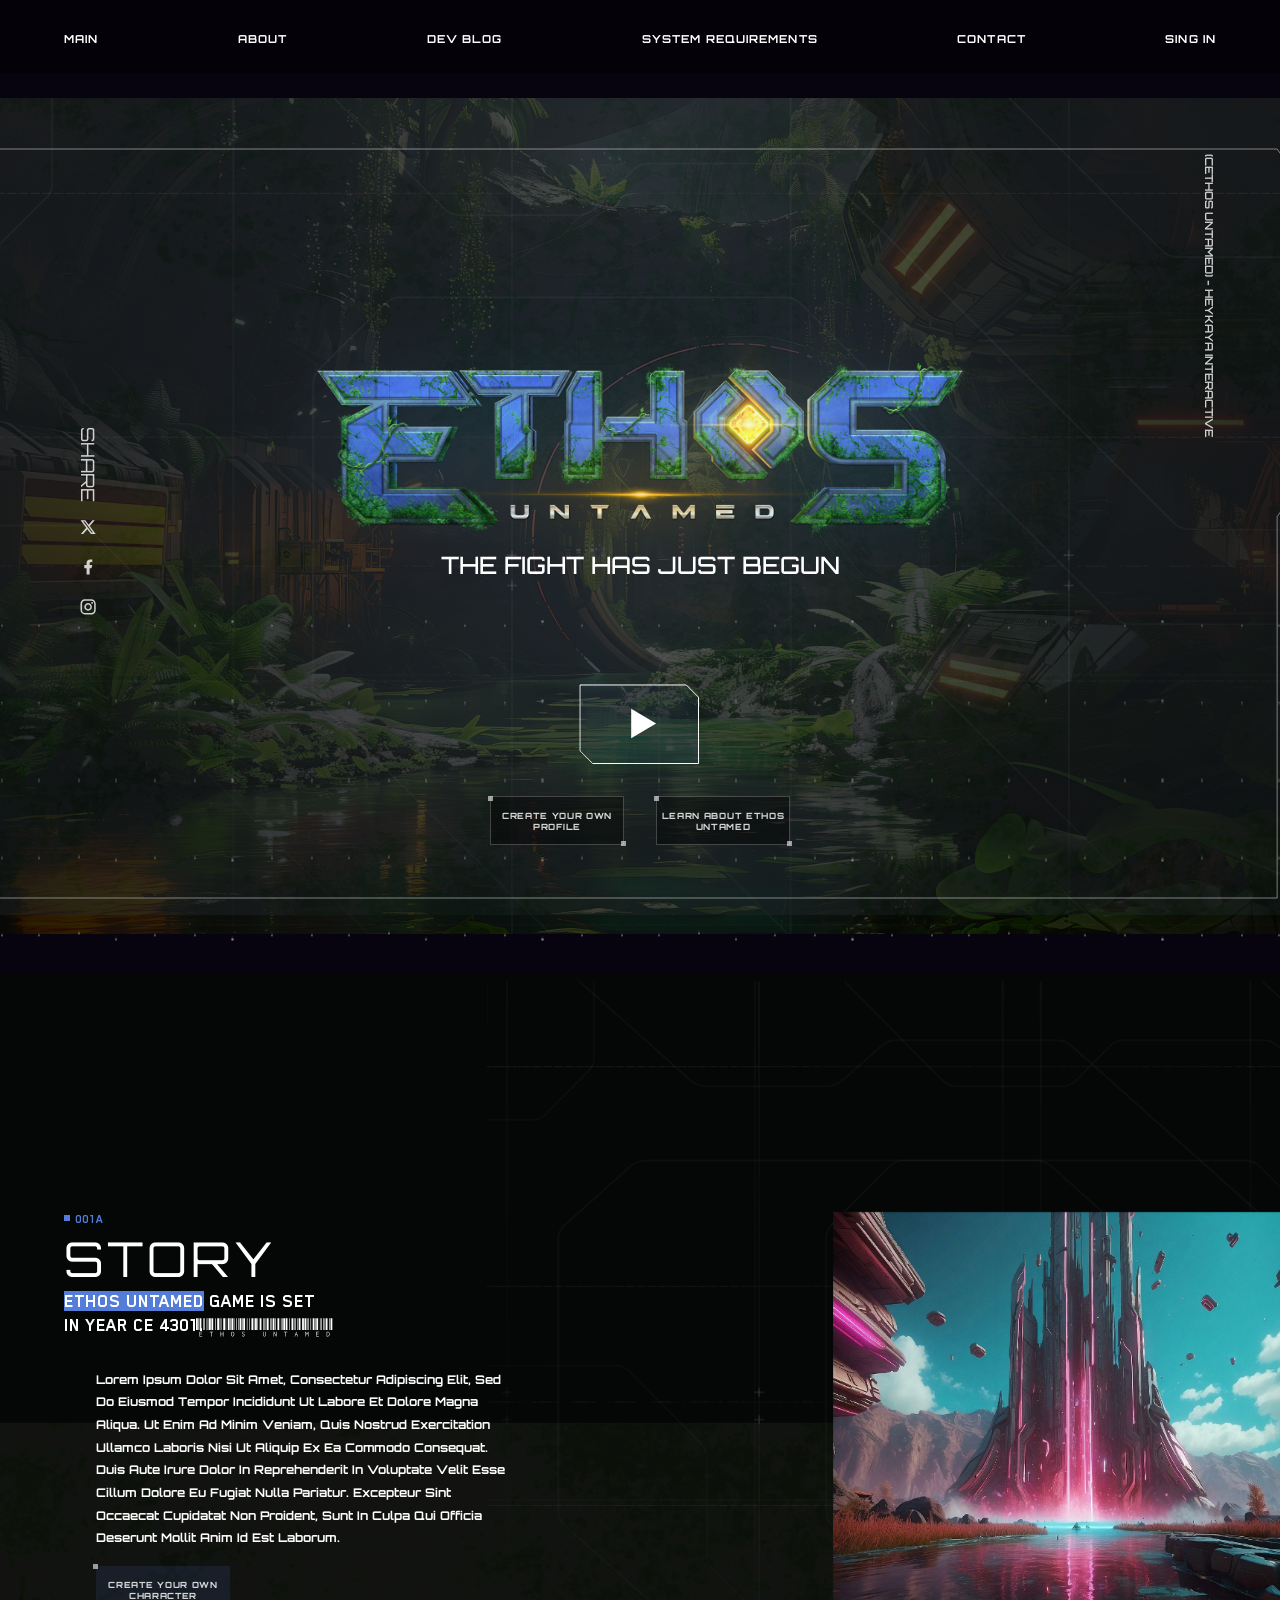
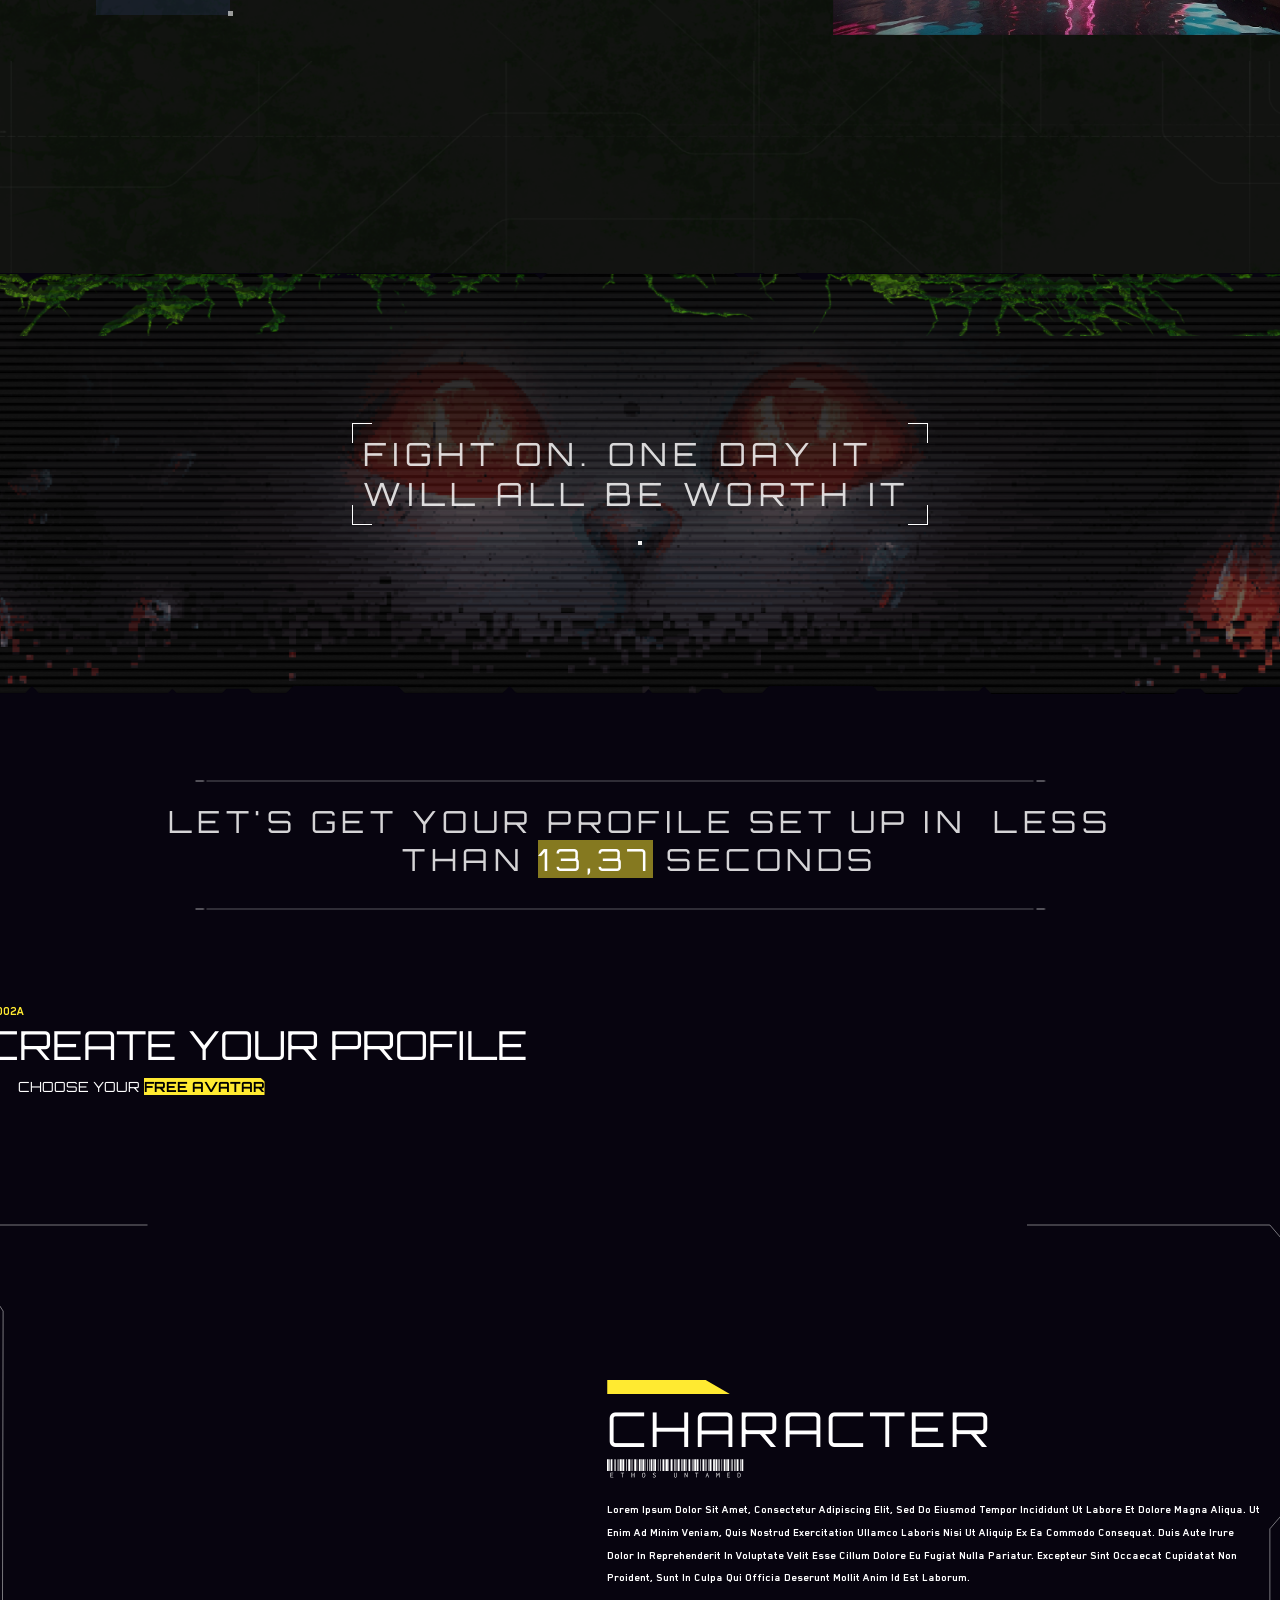
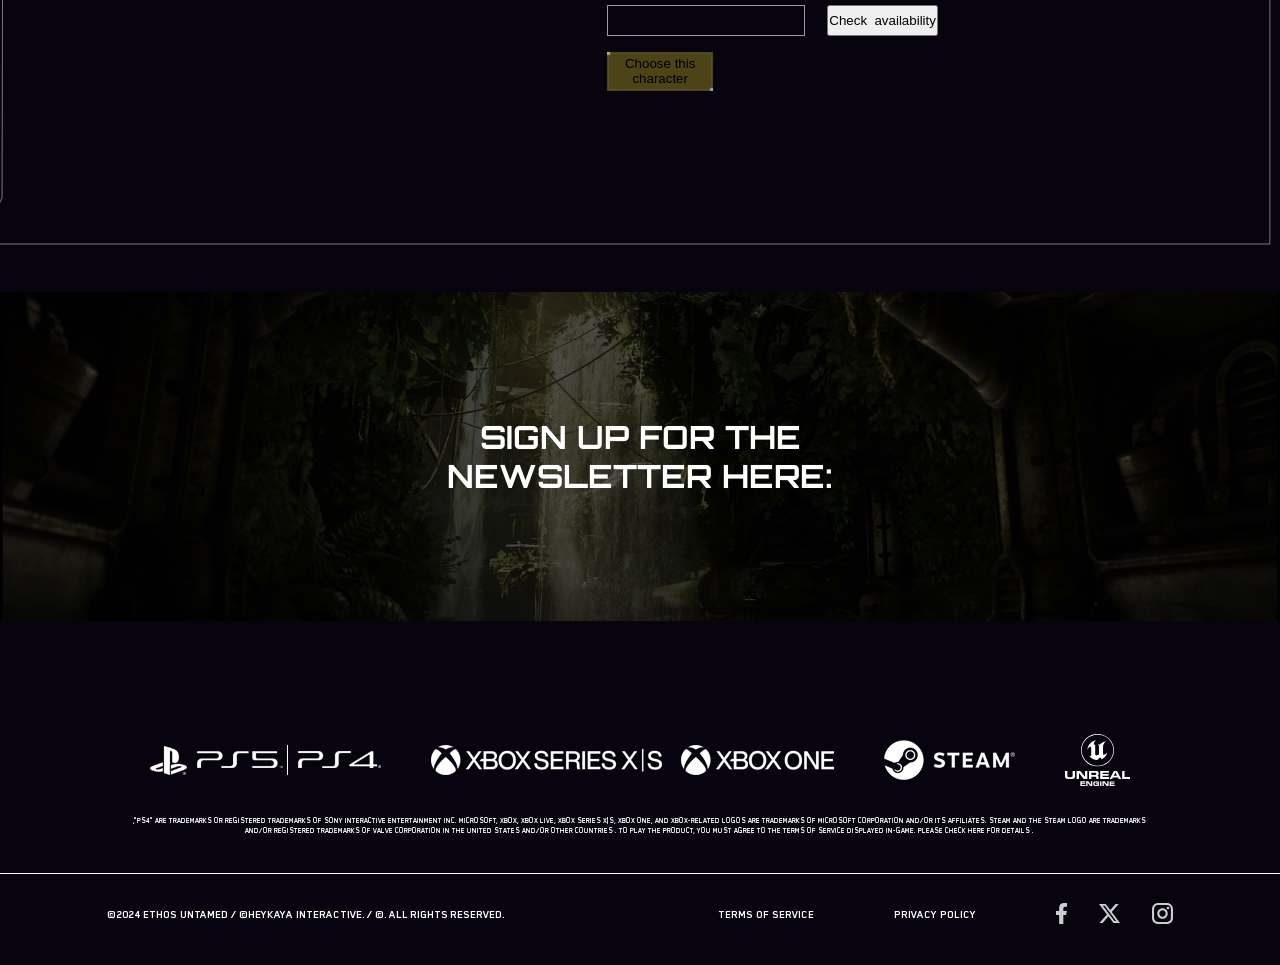
<file: index.html>
<!DOCTYPE html>
<html lang="en">

<head>
    <meta charset="UTF-8">
    <meta http-equiv="X-UA-Compatible" content="IE=edge">
    <meta name="viewport" content="width=device-width, initial-scale=1.0">
    <link href="https://unpkg.com/aos@2.3.1/dist/aos.css" rel="stylesheet">
    <link rel="stylesheet" href="https://cdn.jsdelivr.net/npm/swiper@11/swiper-bundle.min.css" />

    <link rel="stylesheet" href="style.css">
    <title>Ethos</title>
</head>

<body>
    <header>
        <nav>
            <ul class="nav-ul">
                <li class="nav-links"><a href="index.html">main</a></li>
                <li class="nav-links"><a href="">about</a></li>
                <li class="nav-links"><a href="devblog.html">dev blog</a></li>
                <li class="nav-links"><a href="">System requirements</a></li>
                <li class="nav-links"><a href="">Contact</a></li>
                <li class="nav-links"><a href="">sing in</a></li>
            </ul>
        </nav>
        <div class="hero">
            <div class="hero-socials">
                <p>share</p>
                <span><svg xmlns="http://www.w3.org/2000/svg" width="19" height="19" viewBox="0 0 19 19" fill="none">
                        <path
                            d="M13.4663 2.27586H15.793L10.7102 8.06035L16.6897 15.931H12.0074L8.34104 11.157L4.1451 15.931H1.81614L7.25317 9.74448L1.51724 2.27586H6.31779L9.63297 6.63945L13.4663 2.27586ZM12.65 14.5443H13.9397L5.61683 3.58979H4.2331L12.65 14.5443Z"
                            fill="white" fill-opacity="0.8" />
                    </svg></span>
                <span><svg xmlns="http://www.w3.org/2000/svg" width="19" height="20" viewBox="0 0 19 20" fill="none">
                        <path
                            d="M10.6207 11.1379H12.5172L13.2759 8.10345H10.6207V6.58621C10.6207 5.80483 10.6207 5.06897 12.1379 5.06897H13.2759V2.52C13.0285 2.48738 12.0947 2.4138 11.1085 2.4138C9.04882 2.4138 7.5862 3.67083 7.5862 5.97931V8.10345H5.31033V11.1379H7.5862V17.5862H10.6207V11.1379Z"
                            fill="white" fill-opacity="0.8" />
                    </svg></span>
                <span><svg xmlns="http://www.w3.org/2000/svg" width="19" height="19" viewBox="0 0 19 19" fill="none">
                        <path
                            d="M5.91724 2.31035H12.2897C14.7172 2.31035 16.6897 4.28276 16.6897 6.71035V13.0828C16.6897 14.2497 16.2261 15.3689 15.4009 16.194C14.5758 17.0192 13.4566 17.4828 12.2897 17.4828H5.91724C3.48966 17.4828 1.51724 15.5103 1.51724 13.0828V6.71035C1.51724 5.5434 1.98081 4.42424 2.80597 3.59908C3.63113 2.77392 4.75029 2.31035 5.91724 2.31035ZM5.76552 3.82759C5.0412 3.82759 4.34655 4.11532 3.83439 4.62749C3.32222 5.13966 3.03448 5.83431 3.03448 6.55862V13.2345C3.03448 14.7441 4.25586 15.9655 5.76552 15.9655H12.4414C13.1657 15.9655 13.8603 15.6778 14.3725 15.1656C14.8847 14.6535 15.1724 13.9588 15.1724 13.2345V6.55862C15.1724 5.04897 13.951 3.82759 12.4414 3.82759H5.76552ZM13.0862 4.96552C13.3377 4.96552 13.5789 5.06543 13.7567 5.24326C13.9346 5.4211 14.0345 5.6623 14.0345 5.9138C14.0345 6.1653 13.9346 6.40649 13.7567 6.58433C13.5789 6.76217 13.3377 6.86207 13.0862 6.86207C12.8347 6.86207 12.5935 6.76217 12.4157 6.58433C12.2378 6.40649 12.1379 6.1653 12.1379 5.9138C12.1379 5.6623 12.2378 5.4211 12.4157 5.24326C12.5935 5.06543 12.8347 4.96552 13.0862 4.96552ZM9.10345 6.10345C10.1094 6.10345 11.0742 6.50308 11.7856 7.21443C12.4969 7.92577 12.8966 8.89056 12.8966 9.89656C12.8966 10.9025 12.4969 11.8673 11.7856 12.5787C11.0742 13.29 10.1094 13.6897 9.10345 13.6897C8.09746 13.6897 7.13267 13.29 6.42132 12.5787C5.70998 11.8673 5.31035 10.9025 5.31035 9.89656C5.31035 8.89056 5.70998 7.92577 6.42132 7.21443C7.13267 6.50308 8.09746 6.10345 9.10345 6.10345ZM9.10345 7.62069C8.49985 7.62069 7.92098 7.86047 7.49417 8.28728C7.06736 8.71408 6.82759 9.29296 6.82759 9.89656C6.82759 10.5002 7.06736 11.079 7.49417 11.5058C7.92098 11.9326 8.49985 12.1724 9.10345 12.1724C9.70705 12.1724 10.2859 11.9326 10.7127 11.5058C11.1395 11.079 11.3793 10.5002 11.3793 9.89656C11.3793 9.29296 11.1395 8.71408 10.7127 8.28728C10.2859 7.86047 9.70705 7.62069 9.10345 7.62069Z"
                            fill="white" fill-opacity="0.8" />
                    </svg></span>
            </div>
            <div class="hero-text">
                <p>(CETHOS UNTAMED) - Heykaya Interactive</p>
            </div>
            <div class="logo-container">
                <img src="./assets/img/logo.png" alt="" class="hero-logo">
                <p class="hero-slogan">the fight has just begun</p>
            </div>
            <div class="hero-play-button">

            </div>
            <div class="call-to-action">
                <button class="cta-button">
                    create your
                    own profile
                </button>
                <button class="cta-button">Learn about Ethos UNTAMED</button>
            </div>

        </div>
        
    </header>
    <div class="story-wrapper">
        <div class="story-cointainer">
            <div class="story-column">
                <p class="story-pagination">001A</p>
                <div class="story-title">
                    <h1>STORY</h1>
                </div>
                <div class="story-slogan">
                    <h2> <mark>Ethos Untamed</mark> Game is set in year CE 4301.</h2>
                    <svg width="137" height="19" viewBox="0 0 137 19" fill="none" xmlns="http://www.w3.org/2000/svg">
                        <path
                            d="M0 12V0.199999H1.8V12H0ZM2.4 12V0.199999H3V12H2.4ZM3.6 12V0.199999H5.4V12H3.6ZM7.2 12V0.199999H7.8V12H7.2ZM8.4 12V0.199999H9V12H8.4ZM3.38 13.74H6.22V14.2H3.86V15.72H5.82V16.2H3.86V17.92H6.2V18.38H3.38V13.74ZM10.6094 12V0.199999H11.2094V12H10.6094ZM11.8094 12V0.199999H12.4094V12H11.8094ZM13.0094 12V0.199999H14.8094V12H13.0094ZM15.4094 12V0.199999H17.2094V12H15.4094ZM19.0094 12V0.199999H19.6094V12H19.0094ZM15.0894 14.2H13.7894V13.74H16.9894V14.2H15.6294V18.38H15.0894V14.2ZM21.2188 12V0.199999H23.0188V12H21.2188ZM23.6188 12V0.199999H24.2188V12H23.6188ZM24.8188 12V0.199999H25.4188V12H24.8188ZM27.2188 12V0.199999H29.0188V12H27.2188ZM29.6188 12V0.199999H30.2188V12H29.6188ZM24.5388 13.74H25.1388V13.8C25.1121 13.8267 25.0921 13.86 25.0788 13.9C25.0788 13.9267 25.0788 13.9867 25.0788 14.08V15.72H26.8788V13.74H27.4988V13.8C27.4721 13.8267 27.4521 13.86 27.4388 13.9C27.4388 13.9267 27.4388 13.9867 27.4388 14.08V18.38H26.8788V16.18H25.0788V18.38H24.5388V13.74ZM31.8281 12V0.199999H33.6281V12H31.8281ZM34.2281 12V0.199999H34.8281V12H34.2281ZM35.4281 12V0.199999H37.2281V12H35.4281ZM37.8281 12V0.199999H38.4281V12H37.8281ZM40.2281 12V0.199999H40.8281V12H40.2281ZM36.6281 18.46C36.0948 18.46 35.6881 18.2533 35.4081 17.84C35.1148 17.4267 34.9681 16.84 34.9681 16.08C34.9681 15.3467 35.1148 14.7667 35.4081 14.34C35.7015 13.9267 36.1081 13.72 36.6281 13.72C37.1481 13.72 37.5548 13.9267 37.8481 14.34C38.1415 14.7667 38.2881 15.3467 38.2881 16.08C38.2881 16.84 38.1415 17.4267 37.8481 17.84C37.5681 18.2533 37.1615 18.46 36.6281 18.46ZM36.6281 18C36.9881 18 37.2615 17.84 37.4481 17.52C37.6481 17.1867 37.7481 16.7067 37.7481 16.08C37.7481 15.4933 37.6481 15.0267 37.4481 14.68C37.2481 14.3467 36.9748 14.18 36.6281 14.18C36.2815 14.18 36.0081 14.3467 35.8081 14.68C35.6081 15.0267 35.5081 15.4933 35.5081 16.08C35.5081 16.7067 35.6015 17.1867 35.7881 17.52C35.9881 17.84 36.2681 18 36.6281 18ZM42.4375 12V0.199999H43.0375V12H42.4375ZM43.6375 12V0.199999H45.4375V12H43.6375ZM46.0375 12V0.199999H46.6375V12H46.0375ZM47.2375 12V0.199999H49.0375V12H47.2375ZM50.8375 12V0.199999H51.4375V12H50.8375ZM47.2175 18.46C46.6175 18.46 46.1308 18.26 45.7575 17.86L46.0375 17.4L46.0575 17.34L46.1175 17.36C46.1175 17.3733 46.1242 17.4 46.1375 17.44C46.1375 17.4667 46.1508 17.5 46.1775 17.54C46.1908 17.5667 46.2175 17.5933 46.2575 17.62C46.5375 17.86 46.8842 17.98 47.2975 17.98C47.5642 17.98 47.7908 17.9067 47.9775 17.76C48.1642 17.6 48.2575 17.4133 48.2575 17.2C48.2575 17.0533 48.2242 16.9267 48.1575 16.82C48.1042 16.7267 48.0042 16.6333 47.8575 16.54C47.7108 16.4467 47.4842 16.3333 47.1775 16.2C46.7242 16.0267 46.3975 15.8267 46.1975 15.6C46.0108 15.3733 45.9175 15.12 45.9175 14.84C45.9175 14.4933 46.0442 14.2133 46.2975 14C46.5508 13.7867 46.8908 13.68 47.3175 13.68C47.5708 13.68 47.8108 13.7333 48.0375 13.84C48.2508 13.9467 48.4442 14.0867 48.6175 14.26L48.2775 14.72L48.2375 14.68C48.2375 14.6667 48.2308 14.6467 48.2175 14.62C48.2175 14.58 48.2042 14.5467 48.1775 14.52C48.1642 14.48 48.1375 14.4467 48.0975 14.42C47.9908 14.3133 47.8642 14.2333 47.7175 14.18C47.5842 14.14 47.4242 14.12 47.2375 14.12C46.9975 14.12 46.8108 14.1867 46.6775 14.32C46.5308 14.4533 46.4575 14.6133 46.4575 14.8C46.4575 14.9467 46.4842 15.0733 46.5375 15.18C46.6042 15.2867 46.7175 15.3867 46.8775 15.48C47.0375 15.5867 47.2775 15.7 47.5975 15.82C48.0375 16.0067 48.3442 16.1933 48.5175 16.38C48.6775 16.58 48.7575 16.8267 48.7575 17.12C48.7575 17.3467 48.7042 17.56 48.5975 17.76C48.4775 17.96 48.3042 18.1267 48.0775 18.26C47.8375 18.3933 47.5508 18.46 47.2175 18.46ZM53.0469 12V0.199999H53.6469V12H53.0469ZM55.4469 12V0.199999H57.2469V12H55.4469ZM57.8469 12V0.199999H58.4469V12H57.8469ZM59.0469 12V0.199999H60.8469V12H59.0469ZM61.4469 12V0.199999H62.0469V12H61.4469ZM63.6562 12V0.199999H65.4563V12H63.6562ZM67.2563 12V0.199999H67.8563V12H67.2563ZM68.4563 12V0.199999H69.0563V12H68.4563ZM69.6563 12V0.199999H70.2563V12H69.6563ZM70.8563 12V0.199999H72.6563V12H70.8563ZM68.4563 18.46C67.9763 18.46 67.6096 18.3133 67.3563 18.02C67.1029 17.7267 66.9763 17.3133 66.9763 16.78V13.74H67.5563V13.8C67.5163 13.8267 67.4963 13.86 67.4963 13.9C67.4829 13.9267 67.4763 13.9867 67.4763 14.08V16.78C67.4763 17.18 67.5563 17.4867 67.7163 17.7C67.8629 17.9133 68.1163 18.02 68.4763 18.02C68.8229 18.02 69.0763 17.9133 69.2363 17.7C69.3963 17.4867 69.4763 17.1733 69.4763 16.76V13.74H69.9763V16.76C69.9763 17.3333 69.8429 17.76 69.5763 18.04C69.3096 18.32 68.9363 18.46 68.4563 18.46ZM74.2656 12V0.199999H74.8656V12H74.2656ZM75.4656 12V0.199999H76.0656V12H75.4656ZM76.6656 12V0.199999H78.4656V12H76.6656ZM79.0656 12V0.199999H79.6656V12H79.0656ZM81.4656 12V0.199999H83.2656V12H81.4656ZM77.5856 13.74H78.0856L80.0256 17.18V13.74H80.6056V13.8C80.5656 13.8267 80.5456 13.86 80.5456 13.9C80.5323 13.9267 80.5256 13.9867 80.5256 14.08V18.38H80.1256L78.0656 14.74V18.38H77.5856V13.74ZM84.875 12V0.199999H85.475V12H84.875ZM86.075 12V0.199999H86.675V12H86.075ZM87.275 12V0.199999H89.075V12H87.275ZM89.675 12V0.199999H91.475V12H89.675ZM93.275 12V0.199999H93.875V12H93.275ZM89.355 14.2H88.055V13.74H91.255V14.2H89.895V18.38H89.355V14.2ZM95.4844 12V0.199999H97.2844V12H95.4844ZM97.8844 12V0.199999H98.4844V12H97.8844ZM99.0844 12V0.199999H99.6844V12H99.0844ZM101.484 12V0.199999H102.084V12H101.484ZM102.684 12V0.199999H104.484V12H102.684ZM101.024 17.02H99.5244L99.0644 18.38H98.5444L100.244 13.66H100.304L102.024 18.38H101.484L101.024 17.02ZM100.884 16.62L100.284 14.86L99.6644 16.62H100.884ZM106.094 12V0.199999H107.894V12H106.094ZM108.494 12V0.199999H110.294V12H108.494ZM110.894 12V0.199999H111.494V12H110.894ZM112.094 12V0.199999H112.694V12H112.094ZM114.494 12V0.199999H115.094V12H114.494ZM109.334 13.74H109.754L110.894 16.02L112.054 13.74H112.454V18.38H111.954V14.88L110.954 16.76H110.754L109.814 14.9V18.38H109.334V13.74ZM116.703 12V0.199999H118.503V12H116.703ZM119.103 12V0.199999H119.703V12H119.103ZM120.303 12V0.199999H122.103V12H120.303ZM123.903 12V0.199999H124.503V12H123.903ZM125.103 12V0.199999H125.703V12H125.103ZM120.083 13.74H122.923V14.2H120.563V15.72H122.523V16.2H120.563V17.92H122.903V18.38H120.083V13.74ZM127.312 12V0.199999H127.913V12H127.312ZM128.513 12V0.199999H129.113V12H128.513ZM129.713 12V0.199999H131.513V12H129.713ZM133.313 12V0.199999H133.913V12H133.313ZM134.513 12V0.199999H136.313V12H134.513ZM130.653 13.74H131.733C132.119 13.74 132.419 13.7933 132.633 13.9C132.859 14.0067 133.053 14.1667 133.213 14.38C133.519 14.78 133.673 15.3467 133.673 16.08C133.646 16.84 133.473 17.4133 133.153 17.8C132.833 18.2 132.333 18.3933 131.653 18.38H130.653V13.74ZM131.613 17.98C132.639 17.98 133.153 17.36 133.153 16.12C133.153 15.4933 133.039 15.0133 132.813 14.68C132.573 14.3467 132.199 14.18 131.693 14.18H131.153V17.98H131.613Z"
                            fill="white" />
                    </svg>

                </div>
                <div class="story-content">
                    <p class="story-p">
                        Lorem ipsum dolor sit amet, consectetur adipiscing elit, sed do eiusmod tempor incididunt ut
                        labore
                        et dolore magna aliqua. Ut enim ad minim veniam, quis nostrud exercitation ullamco laboris nisi
                        ut
                        aliquip ex ea commodo consequat. Duis aute irure dolor in reprehenderit in voluptate velit esse
                        cillum dolore eu fugiat nulla pariatur.
                        Excepteur sint occaecat cupidatat non proident, sunt in culpa qui officia deserunt mollit anim
                        id
                        est laborum.
                    </p>
                    <button class="story-button">
                        Create your own character
                    </button>
                </div>
            </div>
            <div class="swiper-slide">
                <img width="500px" src="./assets/img/story-slider.jpeg" alt="">
            </div>
        </div>
    </div>
    <div class="teaser-wrapper">
        <div class="teaser-container">
            <div class="teaser-cta">
                <p>Fight on. One day it will all be worth it</p>
            </div>
            <button class="teaser-play">

            </button>
        </div>
    </div>
    <div class="profile-setup-wrraper">
        <div class="profile-setup-cta">
            <p>Let's get your profile set up in  less than <span>13,37</span> seconds</p>
        </div>
        <div class="profile-setup-container">
            <p class="section-number">002A</p>

            <div class="profile-setup-title">
                <h1>Create Your profile</h1>
            </div>
            <div class="profile-setup-slogan">
                <h1>Choose Your <span>Free avatar</span></h1>
            </div>
            <div class="profile-setup-card-wrapper">
                <div class="profile-setup-loading">

                </div>
                <div class="profile-setup-card">
                    <svg class="profile-setup-card-shape" width="1300" height="621" viewBox="0 0 1300 621" fill="none"
                        xmlns="http://www.w3.org/2000/svg">
                        <path
                            d="M1037 1H1279.86L1297.17 21.2024C1298.55 107.399 1300.49 280.762 1297.17 284.641C1293.84 288.52 1284.24 299.725 1279.86 304.843V620H1V596.565L12.0754 573.939L13.1137 87.062L1 68.4759V1H157.5"
                            stroke="#EAEAEA" stroke-width="0.5" />
                    </svg>
                    <div class="character-slider">

                    </div>
                    <div class="character-info">
                        <div class="character-info-title">
                            <h1>character</h1>
                        </div>

                        <p class="character-info-text">Lorem ipsum dolor sit amet, consectetur adipiscing elit, sed do
                            eiusmod tempor incididunt ut labore et dolore magna aliqua. Ut enim ad minim veniam, quis
                            nostrud exercitation ullamco laboris nisi ut aliquip ex ea commodo consequat. Duis aute
                            irure dolor in reprehenderit in voluptate velit esse cillum dolore eu fugiat nulla pariatur.
                            Excepteur sint occaecat cupidatat non proident, sunt in culpa qui officia deserunt mollit
                            anim id est laborum.</p>

                        <div class="character-info-input">
                            <input type="text">
                            <input type="button" value="Check  availability">
                        </div>
                        <button class="character-info-button">
                            Choose
                            this character
                        </button>
                    </div>
                </div>
            </div>
        </div>
    </div>
    <div class="news-papper-wrraper">
        <h1 class="news-papper-title">SIGN UP FOR THE NEWSLETTER HERE:</h1>
        <div class="news-papper-register">

        </div>
    </div>
    <footer>
        <div class="up-footer">
            <div class="stores-wrapper">
                <img src="./assets/img/img_pf_ps 1.svg" alt="">
                <img src="./assets/img/img_pf_xbox 1.svg" alt="">
                <img src="./assets/img/img_pf_steam 1.svg" alt="">
                <svg xmlns="http://www.w3.org/2000/svg" width="65" height="52" viewBox="0 0 65 52" fill="none">
                    <path
                        d="M20.428 51.9396H15.3486V47.3736H20.348V48.3849H16.7075V49.1625H20.1535V50.1163H16.7098V50.9027H20.428V51.9396ZM49.6506 51.9396H44.6512V47.446H49.5726V48.4363H45.991V49.2011H49.3825V50.139H45.991V50.9137H49.6506V51.9396ZM27.318 51.9396H25.2603L22.5545 48.5246H22.5281V51.9396H21.1834V47.3736H23.2712L25.9439 50.7928H25.97V47.3736H27.318V51.9396ZM43.6008 51.9396H41.5462L38.8403 48.5246H38.8139V51.9396H37.4631V47.3736H39.551L42.2236 50.7928H42.2497V47.3736H43.6005L43.6008 51.9396ZM31.495 51.998L31.2858 52L31.1271 51.9995L30.974 51.998L30.8267 51.9955L30.6845 51.992L30.5485 51.9876L30.4179 51.9823L30.2928 51.9759L30.1734 51.9684C29.9036 51.955 29.6357 51.9158 29.3736 51.8515C29.1815 51.8046 29.0004 51.7215 28.8407 51.6068C28.7009 51.5 28.591 51.3603 28.5213 51.2007C28.4373 51.0074 28.3838 50.8028 28.3626 50.5938C28.3377 50.3484 28.3245 50.102 28.323 49.8554V49.6162C28.321 49.3324 28.3349 49.0487 28.3646 48.7664C28.3845 48.5564 28.437 48.3505 28.5202 48.1561C28.5912 47.9972 28.7013 47.858 28.8407 47.7512C29.0006 47.6373 29.1821 47.5557 29.3746 47.5114C29.61 47.454 29.85 47.4169 30.0919 47.4002L30.1724 47.3955C30.2118 47.393 30.2519 47.3905 30.2928 47.3886L30.4185 47.3826L30.4832 47.3798L30.6168 47.3751L30.7559 47.3714L30.9004 47.3689L30.9745 47.3677L31.1269 47.3662L31.2848 47.3657H31.4869L31.638 47.3662L31.7835 47.3677L31.9236 47.3701L31.9917 47.3714L32.1237 47.3751L32.2499 47.3798L32.3111 47.3823L32.4294 47.3886C32.6627 47.4 32.8948 47.4278 33.1241 47.4719C33.2917 47.5025 33.4537 47.5579 33.6045 47.636C33.7256 47.6992 33.8297 47.79 33.9076 47.9006C33.9851 48.0175 34.0371 48.1486 34.0605 48.2861C34.0869 48.4374 34.1011 48.5905 34.1029 48.744V48.9852H32.7884V48.9298C32.791 48.8402 32.7739 48.7509 32.7389 48.6681C32.6978 48.5906 32.6291 48.5305 32.5459 48.499C32.4308 48.4553 32.3102 48.4266 32.1874 48.4137L32.1412 48.4097C32.0833 48.4043 32.0193 48.3998 31.949 48.3958L31.8617 48.3918L31.7685 48.3886L31.6694 48.3861L31.5646 48.3846L31.4536 48.3839H31.2794L31.1657 48.3846L31.005 48.3866L30.9047 48.3888L30.8095 48.3916L30.7198 48.3951L30.6772 48.3968C30.5237 48.402 30.3711 48.4209 30.2212 48.4533C30.1171 48.4751 30.0188 48.5179 29.933 48.5791C29.8593 48.6363 29.8037 48.7129 29.773 48.7999C29.7397 48.8979 29.7184 48.9995 29.7095 49.1024L29.7062 49.1466C29.7042 49.174 29.7024 49.2028 29.7009 49.2324L29.6966 49.325L29.6935 49.4242L29.6918 49.5296L29.6913 49.5851V49.7791L29.6925 49.886L29.6951 49.986L29.6986 50.0798C29.7002 50.1101 29.7017 50.1392 29.7037 50.1671L29.7062 50.2083C29.7128 50.324 29.7352 50.4384 29.773 50.5481C29.804 50.6346 29.8593 50.7105 29.933 50.7669C30.0188 50.8281 30.1171 50.8709 30.2212 50.8928C30.3496 50.9204 30.4802 50.9383 30.6114 50.946L30.7198 50.9512L30.8095 50.9547L30.9047 50.9577L31.005 50.9599L31.1109 50.9612L31.2218 50.9619H31.5653L31.6715 50.9617L31.7715 50.9604C31.8365 50.9592 31.8975 50.9572 31.9543 50.954L32.0942 50.944L32.1849 50.937C32.2578 50.9311 32.323 50.9244 32.3809 50.9157C32.4665 50.9037 32.5503 50.8808 32.6297 50.8473C32.6863 50.8224 32.7361 50.7843 32.7744 50.7363C32.8092 50.6904 32.8324 50.6371 32.842 50.5807C32.8532 50.5113 32.8585 50.4411 32.8582 50.3707V50.2439H31.0695V49.3625H34.1565V50.3767C34.1587 50.57 34.144 50.7632 34.113 50.9542C34.0881 51.1055 34.0346 51.2509 33.9554 51.383C33.8792 51.5036 33.7751 51.6053 33.652 51.6802C33.5006 51.7686 33.3356 51.8324 33.1634 51.8692C32.9598 51.9144 32.7531 51.9453 32.5449 51.9622L32.4558 51.9684C32.3969 51.9726 32.3357 51.9764 32.273 51.9799L32.144 51.9858L32.0775 51.9883L31.9404 51.9925C31.8703 51.9945 31.7982 51.9958 31.724 51.9968L31.5727 51.998H31.495ZM36.4721 51.9508H35.1061V47.4184H36.4721V51.9508ZM5.22357 44.9804L4.87521 44.9819L4.6797 44.9814L4.58322 44.9806L4.39507 44.9786C4.30214 44.9771 4.21099 44.9754 4.12161 44.9734L3.9454 44.9687L3.77427 44.963L3.60771 44.956L3.44622 44.9483C3.41998 44.9468 3.39375 44.9454 3.36751 44.9438L3.21339 44.9344C3.18825 44.9328 3.16311 44.9311 3.13798 44.9294C2.70443 44.9045 2.27366 44.8452 1.84991 44.7521C1.53447 44.6854 1.23173 44.5704 0.952861 44.4113C0.724273 44.2764 0.530241 44.0921 0.385634 43.8724C0.23643 43.6368 0.135125 43.3752 0.0872944 43.1019C0.0250005 42.7574 -0.00407289 42.4079 0.000458363 42.0581V36.9075H2.39683V41.2971C2.39683 41.4224 2.39886 41.5396 2.40318 41.6485L2.408 41.7547C2.41155 41.8236 2.41638 41.889 2.42196 41.9507L2.42628 41.9964C2.43986 42.1664 2.47976 42.3334 2.5446 42.4916C2.59919 42.6227 2.68806 42.7376 2.80232 42.8244C2.93612 42.9186 3.08771 42.986 3.24818 43.0226C3.44683 43.0718 3.64958 43.1034 3.854 43.1171L3.98577 43.1245L4.09952 43.1295L4.21886 43.134L4.34353 43.1377L4.47378 43.1405L4.60962 43.1427L4.7513 43.1439L4.89857 43.1442H5.10068L5.24769 43.1439L5.38886 43.1425L5.45742 43.1415L5.59046 43.1387L5.65495 43.137L5.77988 43.1328L5.84005 43.1303L5.9566 43.125L6.01246 43.1218L6.0673 43.1186C6.29754 43.1073 6.52629 43.0758 6.75082 43.0246C6.91185 42.9892 7.06372 42.9218 7.19693 42.8264C7.3097 42.7383 7.39799 42.6239 7.45363 42.4936C7.51915 42.3355 7.5594 42.1685 7.57296 41.9984C7.59175 41.8002 7.6014 41.5692 7.6014 41.305V36.9065H9.99879V42.0569C10.0022 42.4054 9.97513 42.7537 9.91779 43.0977C9.87342 43.3716 9.77483 43.6343 9.62758 43.8712C9.48527 44.0906 9.29326 44.275 9.06644 44.4101C8.78847 44.5693 8.48645 44.6843 8.17168 44.7508C7.78173 44.8364 7.38581 44.8934 6.9872 44.9212L6.80236 44.9331L6.64671 44.9423L6.48624 44.9508L6.40398 44.9545L6.23615 44.9612L6.06298 44.9669L5.88525 44.9719L5.70244 44.9754L5.609 44.9769L5.41857 44.9794L5.22357 44.9804ZM22.3216 44.8839H18.7382L14.0202 38.9115H13.9737V44.8839H11.6238V36.8958H15.2638L19.9242 42.8741H19.9699V36.8958H22.3199V44.8799L22.3216 44.8839ZM26.3999 40.929H29.3868L29.5085 40.9285L29.6247 40.9275L29.7362 40.9258L29.8426 40.9233L29.8936 40.9215L29.9927 40.9181L30.0861 40.9136L30.175 40.9086L30.2174 40.9056L30.2986 40.8994L30.3748 40.8922C30.5702 40.881 30.7607 40.828 30.9329 40.7368C31.056 40.6641 31.1451 40.5472 31.1817 40.4109C31.2251 40.2294 31.2449 40.0436 31.2401 39.8573V39.7196C31.2445 39.5356 31.2249 39.3519 31.1817 39.1729C31.164 39.1055 31.1326 39.0424 31.0893 38.9872C31.046 38.9321 30.9918 38.8861 30.9298 38.8521C30.7555 38.7643 30.5644 38.7133 30.3687 38.7024L30.2925 38.6954L30.2115 38.6892C30.1974 38.6881 30.1833 38.6871 30.1691 38.6862L30.0808 38.6812L29.9876 38.6768L29.8896 38.673L29.7865 38.6703L29.6786 38.6678L29.5656 38.6666L29.4475 38.6658H26.3999V40.929ZM33.654 44.8839H31.2858V44.236C31.2876 44.035 31.2782 43.8338 31.2574 43.6339C31.2435 43.4855 31.2021 43.3407 31.1352 43.2069C31.0752 43.0927 30.9856 42.996 30.8752 42.9266C30.739 42.8462 30.5889 42.7908 30.4324 42.7632C30.209 42.72 29.9825 42.6942 29.755 42.6861L29.7004 42.6833L29.5872 42.6784C29.5677 42.6777 29.5482 42.677 29.5288 42.6764L29.4074 42.6727L29.281 42.6697L29.1489 42.6674C29.1263 42.6671 29.1037 42.6669 29.0811 42.6667L28.9415 42.6654H28.8696L26.3999 42.6652V44.8836H24.0258V36.8958H30.3484C30.8604 36.8876 31.3722 36.9223 31.8782 36.9995L31.9866 37.0169C32.3514 37.0715 32.6979 37.2099 32.9976 37.4208C33.2454 37.6116 33.425 37.8745 33.5105 38.1716C33.6131 38.5479 33.6606 38.9369 33.652 39.3264V39.6066C33.6553 39.8828 33.6302 40.1586 33.577 40.4299C33.5344 40.645 33.4518 40.8507 33.3333 41.0367C33.2217 41.2063 33.0737 41.35 32.8996 41.4577C32.6979 41.578 32.4766 41.6635 32.2453 41.7104V41.7559C32.4851 41.7904 32.7207 41.8492 32.9481 41.9313C33.1202 41.993 33.2701 42.1024 33.3798 42.2461C33.4939 42.4099 33.5674 42.5975 33.5943 42.794C33.637 43.08 33.6563 43.3693 33.652 43.6585V44.8796L33.654 44.8839ZM44.068 44.8839H35.2102V36.8958H43.9283V38.6616H37.5832V40.0195H43.5926V41.6875H37.5834V43.0634H44.068V44.8839ZM52.0762 41.7895L50.4151 38.5855H50.3565L48.7071 41.7895H52.0762ZM56.2707 44.8896H53.6859L52.9389 43.4566H47.8557L47.1207 44.8896H44.5552L48.9325 36.9067H51.8741L56.2707 44.8896ZM65 44.8896H57.1492V36.9067H59.5458V43.0365H65V44.8896ZM32.5 1.55126e-07C34.6654 -0.000293812 36.8097 0.417222 38.8103 1.2287C40.811 2.04019 42.6289 3.22974 44.1602 4.72944C45.6915 6.22913 46.9062 8.00959 47.7349 9.96915C48.5636 11.9287 48.9902 14.029 48.9902 16.15C48.9907 25.0702 41.6089 32.3018 32.5023 32.3022C23.3957 32.3027 16.0128 25.0722 16.0121 16.152C16.0115 7.32131 23.2466 0.145491 32.2275 0.00248718L32.5 1.55126e-07ZM38.5567 1.82498C32.6414 -0.575 25.8326 0.751828 21.3055 5.18645C16.7783 9.62131 15.4243 16.2905 17.8747 22.0848C20.3252 27.8786 26.0975 31.6561 32.5002 31.6556C41.2422 31.6551 48.3288 24.7133 48.3288 16.1503C48.3288 9.87897 44.4719 4.22496 38.5567 1.82498ZM31.0047 6.37624C29.6245 7.14722 28.8478 8.40491 28.8478 9.46065C28.8478 10.7365 29.4409 10.9372 29.8654 10.8514L29.9165 10.8397C29.9248 10.8375 29.9331 10.8352 29.9414 10.8327L29.9893 10.8173C29.997 10.8145 30.0046 10.8116 30.0122 10.8086L30.0566 10.7902C30.0636 10.787 30.0706 10.7837 30.0775 10.7803L30.1171 10.7596L30.1534 10.7377L30.1861 10.7154C30.1912 10.7114 30.1963 10.7076 30.2009 10.7037V20.5011C30.2532 20.6242 30.3209 20.7403 30.403 20.8468C30.5412 21.034 30.7232 21.186 30.9338 21.2901C31.1445 21.3941 31.3775 21.4472 31.6133 21.4449C32.044 21.4449 32.5271 21.2469 32.9463 21.0136L33.0644 20.9465L33.1787 20.8778L33.2878 20.8092L33.3919 20.7411L33.49 20.6744L33.5814 20.6102L33.7429 20.4921L33.8711 20.3934L33.9615 20.321L34.0148 20.2762V12.3431C34.0148 11.5358 33.394 10.5604 32.7722 10.2276L32.858 10.2162L32.9585 10.2075L33.055 10.2023L33.168 10.1998H33.2089L33.2952 10.2018L33.3404 10.2038L33.4343 10.2095C33.4826 10.2132 33.5329 10.2182 33.5842 10.2244L33.6888 10.2393C34.0252 10.2923 34.4091 10.4102 34.7577 10.6544L34.8128 10.6942C34.9796 10.4939 35.1571 10.3024 35.3445 10.1205C36.7963 8.7235 38.1908 8.02887 39.4555 7.64089L39.6444 7.58493C39.6755 7.57601 39.7066 7.56722 39.7378 7.55857L39.9237 7.50883C39.9851 7.49316 40.0463 7.47774 40.1073 7.46332L40.2886 7.42104L40.4678 7.38199L40.6448 7.34618L40.9063 7.29718L40.9919 7.28201L40.886 7.36807L40.7339 7.49888L40.6374 7.58543L40.5295 7.68566L40.4112 7.79907L40.2837 7.92541L40.1946 8.01668L40.1024 8.11318L40.008 8.21515L39.9113 8.32259L39.813 8.435L39.7135 8.55264L39.6129 8.675L39.5626 8.73817L39.4616 8.86749C39.3946 8.95578 39.3273 9.04681 39.261 9.14107L39.162 9.28432C39.129 9.33282 39.0967 9.38206 39.0645 9.43205L38.9688 9.58376C38.4482 10.4313 38.0323 11.4664 38.0323 12.6105L38.0379 14.1783L38.092 20.4192C38.7456 21.034 39.5857 20.7572 40.4691 20.1198L40.5872 20.0328L40.6463 19.9877L40.7649 19.8947L40.8246 19.8467L40.9436 19.7487L41.003 19.6982L41.1224 19.5955L41.242 19.4898L41.4212 19.3269L41.6002 19.1596L41.7762 18.9912L41.9514 18.8203L42.0674 18.7052L42.2985 18.4739L42.2792 18.5614L42.2571 18.6544L42.219 18.8037L42.1898 18.9091L42.1576 19.0193L42.122 19.1337L42.0834 19.2528L42.0413 19.3757L41.9958 19.5025L41.9468 19.6328L41.8943 19.7666L41.8376 19.9037L41.7775 20.0439L41.7457 20.1151L41.6797 20.2593L41.6091 20.4061L41.5345 20.5548L41.4956 20.6301L41.4144 20.7821C41.4007 20.8077 41.3864 20.8333 41.3722 20.8589L41.2846 21.0134C40.4584 22.438 39.0518 24.0476 36.7179 25.1277L35.1 23.345L32.3697 26.0349C30.8152 26.0144 29.2866 25.6421 27.9034 24.9472C26.5201 24.2522 25.3197 23.2533 24.3958 22.0286C24.6863 22.1171 24.9861 22.1723 25.2895 22.193C25.7364 22.2009 26.2209 22.0405 26.2209 21.3016V14.0465C26.2275 13.8598 26.1894 13.6742 26.1096 13.5045C26.0297 13.3349 25.9104 13.186 25.7611 13.0697C25.6119 12.9534 25.4368 12.8731 25.2501 12.8351C25.0634 12.7971 24.8702 12.8025 24.686 12.851C24.0637 12.9902 23.5028 13.8105 23.0935 14.6071L23.0186 14.756L22.9475 14.9033L22.88 15.048L22.8165 15.1893L22.7571 15.3256L22.702 15.4564L22.6512 15.5805L22.5631 15.8041L22.494 15.9883L22.4107 16.2254C22.3967 14.7979 22.7003 13.3846 23.3003 12.0837C23.9003 10.7827 24.7824 9.6254 25.8852 8.69216C27.5374 7.32056 29.1563 6.73611 30.4723 6.4705L30.6538 6.43543C30.6838 6.42971 30.7135 6.42449 30.7432 6.41926L30.9184 6.38992L31.0047 6.37624Z"
                        fill="white" />
                </svg>

            </div>

            <div class="footer-desc">
                <p>,"PS4" are trademarks or registered trademarks of Sony Interactive Entertainment Inc. Microsoft,
                    Xbox,
                    Xbox Live, Xbox Series X|S, Xbox One, and Xbox-related logos are trademarks of Microsoft Corporation
                    and/or its affiliates. STEAM and the STEAM logo are trademarks and/or registered trademarks of Valve
                    Corporation in the United States and/or other countries . To play the product, you must agree to the
                    Terms of Service displayed in-game. Please check here for details .</p>
            </div>
        </div>
        <hr class="footer-hr">
        <div class="sub-footer">
            <div class="rights">
                ©2024 ETHOS untamed / ©Heykaya Interactive. / ©. All rights reserved.
            </div>
            <div class="terms-socials">
                <div class="terms">
                    <ul>
                        <li>Terms of Service</li>
                        <li>Privacy Policy</li>
                    </ul>
                </div>
                <div class="socials">
                    <svg xmlns="http://www.w3.org/2000/svg" width="11" height="21" viewBox="0 0 11 21" fill="none">
                        <path
                            d="M7.33333 12.075H9.95238L11 7.875H7.33333V5.775C7.33333 4.6935 7.33333 3.675 9.42857 3.675H11V0.147C10.6585 0.10185 9.36886 0 8.00695 0C5.16267 0 3.14286 1.73985 3.14286 4.935V7.875H0V12.075H3.14286V21H7.33333V12.075Z"
                            fill="white" fill-opacity="0.8" />
                    </svg>
                    <svg xmlns="http://www.w3.org/2000/svg" width="21" height="19" viewBox="0 0 21 19" fill="none">
                        <path
                            d="M16.5385 0H19.7589L12.7239 8.04861L21 19H14.5194L9.44475 12.3574L3.6372 19H0.4137L7.93905 10.3919L0 0H6.6444L11.2329 6.07156L16.5385 0ZM15.4087 17.0704H17.1937L5.6742 1.82822H3.759L15.4087 17.0704Z"
                            fill="white" fill-opacity="0.8" />
                    </svg>
                    <svg xmlns="http://www.w3.org/2000/svg" width="21" height="21" viewBox="0 0 21 21" fill="none">
                        <path
                            d="M6.09 0H14.91C18.27 0 21 2.73 21 6.09V14.91C21 16.5252 20.3584 18.0742 19.2163 19.2163C18.0742 20.3584 16.5252 21 14.91 21H6.09C2.73 21 0 18.27 0 14.91V6.09C0 4.47483 0.641623 2.92582 1.78372 1.78372C2.92582 0.641623 4.47483 0 6.09 0ZM5.88 2.1C4.87748 2.1 3.91602 2.49825 3.20714 3.20714C2.49825 3.91602 2.1 4.87748 2.1 5.88V15.12C2.1 17.2095 3.7905 18.9 5.88 18.9H15.12C16.1225 18.9 17.084 18.5018 17.7929 17.7929C18.5018 17.084 18.9 16.1225 18.9 15.12V5.88C18.9 3.7905 17.2095 2.1 15.12 2.1H5.88ZM16.0125 3.675C16.3606 3.675 16.6944 3.81328 16.9406 4.05942C17.1867 4.30556 17.325 4.6394 17.325 4.9875C17.325 5.3356 17.1867 5.66944 16.9406 5.91558C16.6944 6.16172 16.3606 6.3 16.0125 6.3C15.6644 6.3 15.3306 6.16172 15.0844 5.91558C14.8383 5.66944 14.7 5.3356 14.7 4.9875C14.7 4.6394 14.8383 4.30556 15.0844 4.05942C15.3306 3.81328 15.6644 3.675 16.0125 3.675ZM10.5 5.25C11.8924 5.25 13.2277 5.80312 14.2123 6.78769C15.1969 7.77225 15.75 9.10761 15.75 10.5C15.75 11.8924 15.1969 13.2277 14.2123 14.2123C13.2277 15.1969 11.8924 15.75 10.5 15.75C9.10761 15.75 7.77225 15.1969 6.78769 14.2123C5.80312 13.2277 5.25 11.8924 5.25 10.5C5.25 9.10761 5.80312 7.77225 6.78769 6.78769C7.77225 5.80312 9.10761 5.25 10.5 5.25ZM10.5 7.35C9.66457 7.35 8.86335 7.68187 8.27261 8.27261C7.68187 8.86335 7.35 9.66457 7.35 10.5C7.35 11.3354 7.68187 12.1366 8.27261 12.7274C8.86335 13.3181 9.66457 13.65 10.5 13.65C11.3354 13.65 12.1366 13.3181 12.7274 12.7274C13.3181 12.1366 13.65 11.3354 13.65 10.5C13.65 9.66457 13.3181 8.86335 12.7274 8.27261C12.1366 7.68187 11.3354 7.35 10.5 7.35Z"
                            fill="white" fill-opacity="0.8" />
                    </svg>
                </div>
            </div>
        </div>
    </footer>
</body>

</html>
</file>
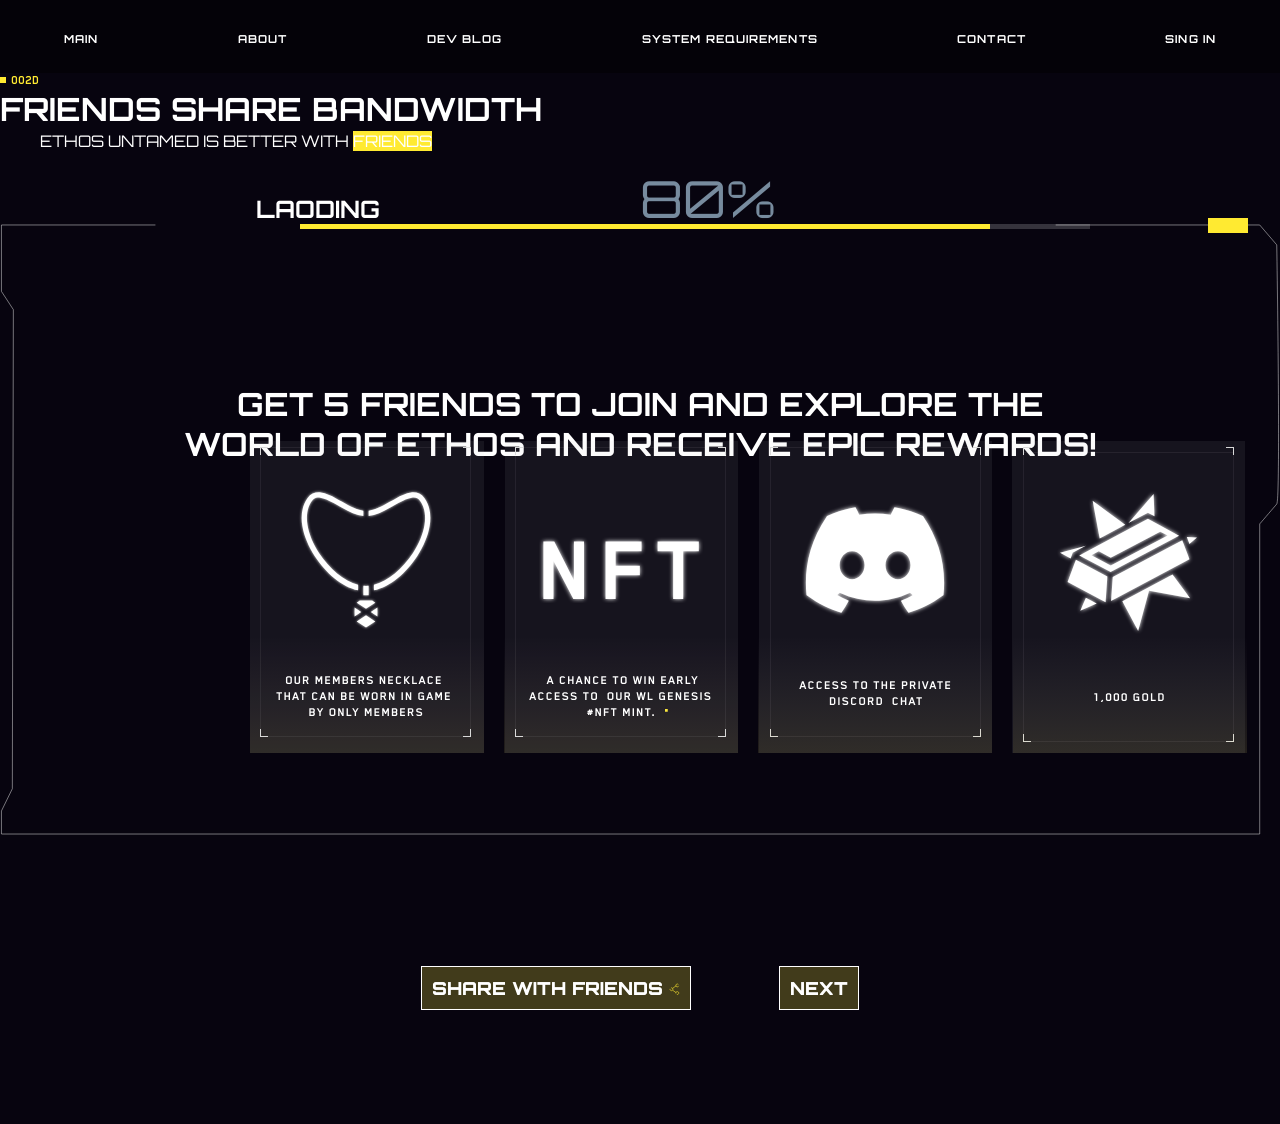
<file: Friends.html>
<!DOCTYPE html>
<html lang="en">
  <head>
    <meta charset="UTF-8" />
    <meta name="viewport" content="width=device-width, initial-scale=1.0" />
    <link rel="stylesheet" href="style.css" />
    <title></title>
  </head>
  <body>
    <header>
      <nav>
        <ul class="nav-ul">
          <li class="nav-links"><a href="index.html">main</a></li>
          <li class="nav-links"><a href="">about</a></li>
          <li class="nav-links"><a href="devblog.html">dev blog</a></li>
          <li class="nav-links"><a href="">System requirements</a></li>
          <li class="nav-links"><a href="">Contact</a></li>
          <li class="nav-links"><a href="">sing in</a></li>
        </ul>
      </nav>
      <main>
        <p class="story-pagination-friends">002D</p>
        <div class="title-freinds">
          <h1>Friends share bandwidth</h1>
          <p>Ethos Untamed is better with <mark> friends </mark></p>
        </div>
        <section class="loading-freinds">
          <h2>laoding</h2>
          <p>80%</p>
        </section>
        <section>
          <div class="loadingprocess-freinds">
            <div></div>
            <div></div>
          </div>
        </section>

        <section class="hero-freinds">
          <h2>
            Get 5 friends to join and explore the <br />
            world of ETHOS and receive EPIC rewards!
          </h2>

          <div class="Friendshsareimages">
            <img src="assets/img/Necklace Card.svg" alt="" />
            <img src="assets/img/Group 37.svg" alt="" />
            <img src="assets/img/Group 38.svg" alt="" />
            <img src="assets/img/Group 36.svg" alt="" />
          </div>
          <div class="sharedbuttons">
            <a href="#modal"
              >share with friends <img src="assets/img/Vector (2).svg" alt=""
            /></a>
            <a href="carachter.html">next</a>
          </div>
          <div id="modal">
            <h3>Share to your friend by using these</h3>
            <div class="imagesofmodal">
              <img src="assets/img/modalpic1.png" alt="" />
              <img src="assets/img/modalpic2.png" alt="" />
              <img src="assets/img/modalpic3.png" alt="" />
              <img src="assets/img/modalpic4.png" alt="" />
            </div>
            <a class="closebutton" href="">&times;</a>
            <a href="" class="sharecodebutton">A0B41C6</a>
          </div>
        </section>
      </main>
    </header>
  </body>
</html>
</file>
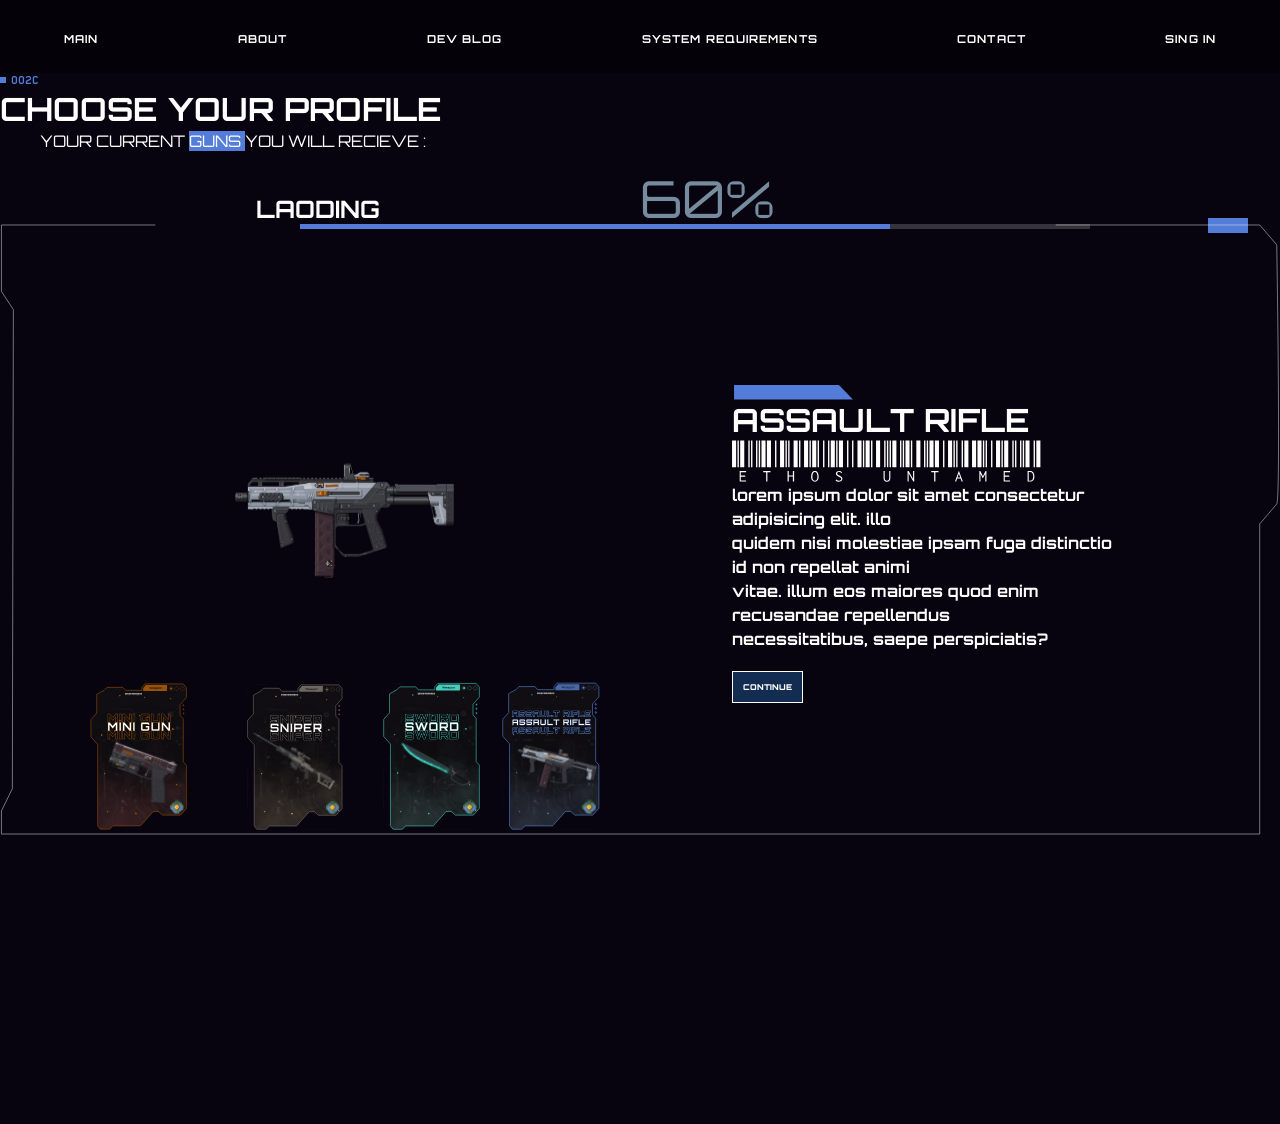
<file: weapon.html>
<!DOCTYPE html>
<html lang="en">
  <head>
    <meta charset="UTF-8" />
    <meta name="viewport" content="width=device-width, initial-scale=1.0" />
    <link rel="stylesheet" href="style.css" />
    <title></title>
  </head>
  <body>
    <header>
      <nav>
        <ul class="nav-ul">
          <li class="nav-links"><a href="index.html">main</a></li>
          <li class="nav-links"><a href="">about</a></li>
          <li class="nav-links"><a href="devblog.html">dev blog</a></li>
          <li class="nav-links"><a href="">System requirements</a></li>
          <li class="nav-links"><a href="">Contact</a></li>
          <li class="nav-links"><a href="">sing in</a></li>
        </ul>
      </nav>
      <main>
        <p class="story-pagination-weapon">002C</p>
        <div class="title-weapons">
          <h1>Choose Your  profile</h1>
          <p>Your current <mark> Guns </mark> you will recieve :</p>
        </div>
        <section class="loading-weapon">
          <h2>laoding</h2>
          <p>60%</p>
        </section>
        <section>
          <div class="loadingprocess-weapon">
            <div></div>
            <div></div>
          </div>
        </section>

        <section class="hero-devblog">
          <div class="weaponimages">
            <img src="assets/img/alchemyrefiner_alchemymagic_2_2e441ab4-5502-4b1f-b70a-cdfb44a80537_0 2.svg" alt="deno image" />
            <img src="assets/img/Group 33.svg" alt="" />
            <img src="assets/img/Group 31.svg" alt="" />
            <img src="assets/img/Group 32.svg" alt="" />
            <img src="assets/img/Group 30 (1).svg" alt="" />
          </div>
          <aside class="aside">
            <img src="assets/img/Vector 41.svg" alt="">
            <h1>Assault Rifle</h1>
            <img
              style="position: sticky"
              src="assets/img/codebarre.svg"
              alt=""
            />
            <p>
              Lorem ipsum dolor sit amet consectetur adipisicing elit. Illo
              <br />
              quidem nisi molestiae ipsam fuga distinctio id non repellat animi
              <br />
              vitae. Illum eos maiores quod enim recusandae repellendus <br />
              necessitatibus, saepe perspiciatis?
            </p>
            <a href="Friends.html">continue</a>
          </aside>
        </section>
      </main>
    </header>
  </body>
</html>
</file>
<file: style.css>
:root {
  --body: #07040f;
  --text: #ffbd3b;
  --text-secondary: #1d85c7;
  --text-alt: #bebebe;
  --content: #1e1e1e;
  --bg-alt: #212121;
  --sidebar: #272727;
  --border: #434343;
  --text-green: #00ce79;
  --purple: #ab23ff;
  --input: #303030;
}

@font-face {
  font-family: Orbitron;
  src: url(assets/Orbitron-VariableFont_wght.ttf) format("truetype");
}

@font-face {
  font-family: "Blender Pro";
  src: url(assets/BLENDERPRO-BOLD.TTF) format("truetype");
}

* {
  margin: 0;
  padding: 0;
}

html {
  margin: 0 !important;
  overflow: auto !important;
  scroll-behavior: smooth;
}

body {
  font-family: Orbitron;
  background-color: var(--body);
  overflow-x: hidden;
  overflow-y: hidden;
  -webkit-font-smoothing: antialiased;
  -moz-osx-font-smoothing: grayscale;
  align-items: center;
  text-transform: uppercase;
}

img {
  max-width: 100%;
  height: auto;
}

.column {
  display: flex;
  flex-direction: column;
}

li {
  list-style: none;
}

a {
  text-decoration: none;
  font-family: Hacen;
}

h1,
h2,
h3,
h4,
h5,
h6 {
  font-family: Orbitron;
  color: var(--text);
  margin: 0;
}

p {
  font-family: Orbitron;
  font-style: normal;
  font-weight: 400;
  line-height: 150%;
  font-size: 1rem;
  color: #778b9e;
}

.hero {
  background: url("assets/img/Vector\ 1\ \(6\).svg") no-repeat center,
    url("assets/img/Group\ 361.png") no-repeat center;
  position: relative;
  width: 100%;
  height: 100vh;
  display: flex;
  align-items: center;
  justify-content: center;
  flex-direction: column;
  gap: 2rem;
}

.hero-logo {
  width: 53.5rem;
  height: auto;
}

.hero-socials {
  position: absolute;
  display: flex;
  gap: 1rem;
  flex-direction: column;
  left: 6%;
  align-items: center;
}

.hero-socials > p {
  writing-mode: vertical-rl;
  text-orientation: mixed;
  color: rgba(255, 255, 255, 0.8);
  text-align: center;
  font-size: 18.471px;
  font-style: normal;
  font-weight: 400;
  line-height: normal;
  text-transform: uppercase;
}

.hero-text > p {
  writing-mode: vertical-rl;
  text-orientation: mixed;
  color: rgba(255, 255, 255, 0.8);
  text-align: center;
  font-family: Orbitron;
  font-size: 11px;
  font-style: normal;
  font-weight: 600;
  line-height: normal;
  position: absolute;
  top: 9%;
  right: 5%;
}

.hero-slogan {
  color: #fff;
  font-family: Orbitron;
  font-size: 24px;
  font-style: normal;
  font-weight: 500;
  line-height: normal;
  text-transform: uppercase;
  position: absolute;
  top: 53%;
}

.logo-container {
  display: flex;
  flex-direction: column;
  align-items: center;
}

.hero-play-button {
  width: 7.594rem;
  height: 5.031rem;
  background-color: transparent;
  border: 0 solid;
  background-image: url("assets/img/Group\ 361\ \(1\).svg");
  background-repeat: no-repeat;
  z-index: 2;
  background-size: contain;
  clip-path: polygon(0 0, 88.5% 0, 100% 16%, 100% 100%, 11% 100%, 0 83%);
}

.hero-play-button:hover {
  background-color: #778b9e;
}

.call-to-action {
  display: flex;
  align-items: center;
  gap: 2rem;
}

.cta-button {
  width: 134px;
  height: 49px;
  background: rgba(0, 0, 0, 0.4);
  color: rgba(255, 255, 255, 0.82);
  text-align: center;
  font-family: Orbitron;
  font-size: 8.6px;
  font-style: normal;
  font-weight: 800;
  position: relative;
  line-height: normal;
  letter-spacing: 0.688px;
  text-transform: uppercase;
  z-index: 2;
  border: 0.5px solid rgba(255, 255, 255, 0.22);
}

.cta-button::before {
  content: "";
  position: absolute;
  display: inline-block;
  width: 5px;
  height: 5px;
  background-color: rgba(255, 255, 255, 0.58);
  top: -3%;
  left: -2%;
}

.cta-button::after {
  content: "";
  position: absolute;
  display: inline-block;
  width: 5px;
  height: 5px;
  background-color: rgba(255, 255, 255, 0.58);
  bottom: -3%;
  right: -2%;
  transition: 1s ease-in;
}

.cta-button:hover {
  background-color: rgba(217, 217, 217, 0.21);
}

nav {
  width: 100%;
  height: 73px;
  background-color: rgba(0, 0, 0, 0.44);
  display: flex;
  align-items: center;
  justify-content: center;
}

.nav-ul {
  display: flex;
  position: fixed;
  width: 90%;
  height: 10%;
  align-items: center;
  justify-content: space-between;
  color: #fff;
}
.nav-ul a:hover {
  color: rgb(188, 141, 22);
  font-size: large;
  transition: 1s;
}

.nav-links > a {
  color: #fff;
  text-align: right;
  font-family: Orbitron;
  font-size: 11px;
  font-style: normal;
  font-weight: 700;
  line-height: normal;
  letter-spacing: 1.1px;
  text-transform: uppercase;
}

.footer-hr {
  width: 100%;
  color: #fff;
  background-color: #fff;
  height: 0.3px;
  border: none;
}

footer {
  width: 100%;
  height: 17.5rem;
  background-color: #07040f;
  display: flex;
  flex-direction: column;
  align-items: center;
  justify-content: center;
  margin-top: 4rem;
}

.up-footer {
  display: flex;
  width: 100%;
  flex-direction: column;
  height: 11.063rem;
  align-items: center;
  justify-content: center;
  gap: 1.875rem;
}

.stores-wrapper {
  width: 100%;
  display: flex;
  align-items: center;
  justify-content: center;
  gap: 50px;
  flex-wrap: wrap;
}

.sub-footer {
  width: 100%;
  height: 5rem;
  display: flex;
  align-items: center;
  justify-content: space-around;
}

.terms-socials {
  display: flex;
  align-items: center;
  justify-content: space-around;
  gap: 5rem;
}

.rights {
  color: #fff;
  text-align: center;
  font-family: "Blender Pro";
  font-size: 12px;
  font-style: normal;
  font-weight: 700;
  line-height: normal;
  text-transform: uppercase;
}

.terms > ul {
  display: flex;
  align-items: center;
  gap: 5rem;
}

.terms > ul > li {
  color: #fff;
  text-align: center;
  font-family: "Blender Pro";
  font-size: 12px;
  font-style: normal;
  font-weight: 700;
  line-height: normal;
  text-transform: uppercase;
}

.socials {
  display: flex;
  align-items: center;
  gap: 2rem;
}

.footer-desc {
  display: flex;
  align-items: center;
  justify-content: center;
  width: 90%;
}

.footer-desc > p {
  color: #fff;
  width: 90%;
  text-align: center;
  font-family: "Blender Pro";
  font-size: 8px;
  font-style: normal;
  font-weight: 700;
  line-height: normal;
  text-transform: uppercase;
}

.story-wrapper {
  display: flex;
  flex-direction: column;
  width: 100%;
  align-items: center;
  height: 100vh;
  justify-content: space-around;
  background-image: url("assets/img/Group\ 365\ \(1\).png");
  background-repeat: no-repeat;
  background-size: 100% 150%;
  object-fit: contain;
}

.story-cointainer {
  display: flex;
  width: 90%;
  align-items: center;
  justify-content: space-around;
}

.story-column {
  display: flex;
  flex-direction: column;
  align-items: flex-start;
}

.story-content {
  margin-left: 2rem;
  display: flex;
  flex-direction: column;
  width: 25.688rem;
  height: 16.625rem;
  margin-top: 2rem;
  gap: 1rem;
}

.story-title > h1 {
  color: #fff;
  text-align: center;
  font-family: Orbitron;
  font-size: 48px;
  font-style: normal;
  font-weight: 400;
  line-height: normal;
  letter-spacing: 3.84px;
  text-transform: uppercase;
}

.story-slider {
  width: 34.375rem;
}

.swiper-slide {
  display: flex;
  justify-content: center;
}

.story-slogan {
  position: relative;
}

.story-pagination {
  color: #537dd8;
  font-family: "Blender Pro";
  font-size: 13px;
  font-style: normal;
  font-weight: 700;
  line-height: normal;
  text-transform: uppercase;
}
.story-pagination-devblog {
  color: rgba(54, 184, 98, 1);
  font-family: "Blender Pro";
  font-size: 13px;
  font-style: normal;
  font-weight: 700;
  line-height: normal;
  text-transform: uppercase;
}
.story-pagination-devblog::before {
  content: "";
  width: 6px;
  height: 6px;
  background-color: rgba(54, 184, 98, 1);
  display: inline-block;
  margin-right: 0.3rem;
  margin-bottom: 0.09rem;
}

.story-pagination::before {
  content: "";
  width: 6px;
  height: 6px;
  background-color: #537dd8;
  display: inline-block;
  margin-right: 0.3rem;
  margin-bottom: 0.09rem;
}

mark {
  background-color: #537dd8;
  color: #fff;
}

.story-slogan > svg {
  position: absolute;
  right: 0;
  bottom: 0;
}

.story-slogan > h2 {
  width: 16.813rem;
  color: #fff;
  font-family: "Blender Pro";
  font-size: 20px;
  font-style: normal;
  font-weight: 700;
  line-height: normal;
  text-transform: uppercase;
}

.story-p {
  color: #fff;
  font-family: Orbitron;
  font-size: 12px;
  font-style: normal;
  font-weight: 700;
  line-height: 189%;
  text-transform: capitalize;
}

.story-button {
  position: relative;
  width: 134px;
  height: 49px;
  background: rgba(83, 125, 216, 0.12);
  color: rgba(255, 255, 255, 0.82);
  text-align: center;
  font-family: Orbitron;
  font-size: 8.5px;
  font-style: normal;
  font-weight: 800;
  line-height: normal;
  letter-spacing: 0.68px;
  border: none;
  text-transform: uppercase;
}

.story-button::before {
  content: "";
  position: absolute;
  display: inline-block;
  width: 5px;
  height: 5px;
  background-color: rgba(255, 255, 255, 0.58);
  top: -3%;
  left: -2%;
}

.story-button::after {
  content: "";
  position: absolute;
  display: inline-block;
  width: 5px;
  height: 5px;
  background-color: rgba(255, 255, 255, 0.58);
  bottom: -3%;
  right: -2%;
  transition: 1s ease-in;
}

.story-button:hover {
  background-color: rgba(83, 125, 216, 0.25);
}

.story-character {
  width: auto;
  height: auto;
}

.teaser-wrapper {
  height: 26.313rem;
  width: 100%;
  display: flex;
  align-items: center;
  justify-content: center;
  background-image: url("assets/img/Frame\ 1\ \(3\).png");
  background-repeat: no-repeat;
  background-size: 100% 100%;
  object-fit: contain;
}

.teaser-container {
  display: flex;
  flex-direction: column;
  align-items: center;
  justify-content: center;
  gap: 1rem;
}

.teaser-cta > p {
  color: rgba(255, 255, 255, 0.83);
  font-size: 32px;
  font-style: normal;
  font-weight: 400;
  line-height: normal;
  letter-spacing: 5.76px;
  text-transform: uppercase;
  width: 34.625rem;
  height: auto;
  --s: 20px;
  --t: 1px;
  --g: 10px;
  padding: calc(var(--g) + var(--t));
  outline: var(--t) solid #fff;
  outline-offset: calc(-1 * var(--t));
  mask: conic-gradient(at var(--s) var(--s), #0000 75%, #000 0) 0 0 /
      calc(100% - var(--s)) calc(100% - var(--s)),
    linear-gradient(#000 0 0) content-box;
  transition: 0.4s;
}

.news-papper-wrraper {
  height: 329px;
  width: 100%;
  display: flex;
  align-items: center;
  justify-content: center;
  background-image: url("assets/img/Rectangle\ 117.png");
  background-repeat: no-repeat;
  background-size: 100% 100%;
  object-fit: contain;
}

.news-papper-title {
  color: #fff;
  width: 501px;
  text-align: center;
  font-family: Orbitron;
  font-size: 32px;
  font-style: normal;
  font-weight: 700;
  line-height: 120%;
}

.profile-setup-wrraper {
  display: flex;
  flex-direction: column;
  align-items: center;
  height: 1198px;
  gap: 106px;
}

.profile-setup-cta {
  width: 973.22px;
  margin-top: 88px;
}

.profile-setup-cta > p {
  color: rgba(255, 255, 255, 0.83);
  text-align: center;
  font-family: Orbitron;
  font-size: 30.508px;
  font-style: normal;
  font-weight: 400;
  line-height: normal;
  letter-spacing: 5.492px;
  text-transform: uppercase;
}

.profile-setup-cta > p > span {
  color: #fff;
  font-size: 30.508px;
  font-style: normal;
  font-weight: 400;
  line-height: normal;
  letter-spacing: 5.492px;
  text-transform: uppercase;
  background-color: rgba(255, 234, 49, 0.51);
}

.profile-setup-container {
  display: flex;
  flex-direction: column;
  align-items: flex-start;
  width: 1309px;
  height: 819px;
}

.profile-setup-cta::before {
  display: inline-block;
  content: url("assets/img/Group\ 371.png");
  transform: translateY(-1rem) translateX(5%);
}

.profile-setup-cta::after {
  display: inline-block;
  content: url("assets/img/Group\ 371.png");
  transform: translateY(1rem) translateX(5%);
}

.profile-setup-title > h1 {
  width: 553px;
  color: #fff;
  font-family: Orbitron;
  font-size: 40px;
  font-style: normal;
  font-weight: 400;
  line-height: normal;
  text-transform: uppercase;
}

.profile-setup-slogan > h1 {
  color: #fff;
  margin-left: 2rem;
  margin-top: 0.5rem;
  font-family: Orbitron;
  font-size: 14px;
  font-style: normal;
  font-weight: 400;
  line-height: normal;
  text-transform: uppercase;
}

.profile-setup-slogan > h1 > span {
  color: #000;
  font-size: 14px;
  font-style: normal;
  font-weight: 700;
  line-height: normal;
  text-transform: uppercase;
  background-color: rgba(255, 234, 49, 1);
  clip-path: polygon(0 0, 97% 0, 100% 20%, 100% 100%, 0 100%);
}

.profile-setup-card {
  margin-top: 130px;
  height: 619px;
  position: relative;
  display: flex;
  align-items: center;
  justify-content: space-around;
}

.profile-setup-card-shape {
  position: absolute;
}

.character-slider {
  width: 40%;
}

.character-info {
  width: 50%;
  display: flex;
  flex-direction: column;
  gap: 1rem;
}

.character-info-title > h1 {
  color: #fff;
  font-family: Orbitron;
  font-size: 48px;
  font-style: normal;
  font-weight: 400;
  line-height: normal;
  letter-spacing: 3.84px;
  text-transform: uppercase;
}

.character-info-title::before {
  content: "";
  display: inline-block;
  width: 123px;
  height: 14.5px;
  background-color: rgba(255, 234, 49, 1);
  clip-path: polygon(0 0, 80% 1%, 100% 100%, 100% 100%, 0 100%);
}

.character-info-title::after {
  display: inline-block;
  content: url("assets/img/ETHOS\ UNTAMED.png");
}

.character-info-text {
  color: #fff;
  font-family: "Blender Pro";
  font-size: 12px;
  font-style: normal;
  font-weight: 700;
  line-height: 189%;
  text-transform: capitalize;
}

.character-info-input {
  display: flex;
  gap: 22px;
}

.character-info-input > input[type="text"] {
  width: 196px;
  height: 29px;
  background-color: transparent;
  border: 1px solid rgba(255, 255, 255, 0.6);
}

.character-info-button {
  width: 105.841px;
  height: 38.703px;
  background: rgba(255, 234, 49, 0.28);
  border: none;
  background-image: url(assets/img/Exclude.png);
  background-repeat: no-repeat;
  background-size: 100% 100%;
}

.section-number {
  color: #ffea31;
  font-family: "Blender Pro";
  font-size: 13px;
  font-style: normal;
  font-weight: 700;
  line-height: normal;
  text-transform: uppercase;
}

.profile-setup-container > .section-number::before {
  content: "";
  width: 6px;
  height: 6px;
  background-color: rgba(255, 234, 49, 1);
  display: inline-block;
  margin-right: 0.3rem;
  margin-bottom: 0.09rem;
}
/* devblog */
.title-devblog {
  size: 40px;
  text-transform: uppercase;
  margin-bottom: 20px;
}
.title-devblog h1 {
  color: #ffffff;
}
.title-devblog p {
  color: #ffffff;
  padding-left: 40px;
  display: inline;
}
.title-devblog mark {
  background-color: rgba(54, 184, 98, 1);
}

.loading h2 {
  text-transform: uppercase;
  color: #ffffff;
  display: inline-block;
  padding-left: 20%;
}
.loading p {
  font-family: Orbitron;
  font-weight: 400;
  font-size: 50.98px;
  line-height: 100%;
  text-transform: uppercase;
  display: inline-block;
  padding-left: 20%;
}
.hero-devblog {
  display: flex;
  background: url("./assets/img/vector47.svg") no-repeat;
  height: 100vh;
  position: relative;
  background-size: contain;
}
.hero-devblog img {
  width: 309.8165283203125px;
  height: 310.59765625;
  position: relative;
  top: 100.2px;
  left: 166.79px;
}
aside {
  display: flex;
  position: absolute;
  right: 100px;
  width: 30%;
  height: 100%;
  float: right;
  bottom: 120px;
  padding-right: 5%;
  flex-direction: column;
  align-items: last baseline;
  justify-content: center;
}
aside h1 {
  color: #ffffff;
  text-transform: uppercase;
  font-size: xx-large;
}
aside p {
  text-transform: lowercase;
  color: #ffffff;
  font-weight: bold;
}
aside img:nth-child(1) {
  width: 123px;
  height: 14.5px;
  position: sticky;
}
aside a {
  border: 1px white solid;
  color: white;
  text-align: center;
  font-family: Orbitron;
  font-weight: 900;
  font-size: 8px;
  text-transform: uppercase;
  padding: 10px;
  margin: 20px;
  background: rgba(49, 255, 119, 0.28);
}

.loadingprocess {
  background-color: rgba(255, 255, 255, 0.19);
  width: 790px;
  height: 5px;
  position: absolute;
  left: 300px;
}
.loadingprocess div {
  height: 5px;
  width: 390px;
  position: absolute;
  right: 400px;
  opacity: 1;
  background-color: rgba(54, 184, 98, 1);
}
.loadingprocess div:nth-child(2) {
  height: 15px;
  width: 40px;
  position: absolute;
  left: 908px;
  background-color: rgba(54, 184, 98, 1);
  margin-top: -6px;
}
.denosimages {
  display: flex;
  position: absolute;
  top: 350px;
  width: 20%;
  height: 150px;
  padding-top: 8px;
  margin-left: -90px;
  gap: 20px;
}
.denosimages img:nth-child(1) {
  position: absolute;
  top: -280px;
  left: 386.79px;
  width: 259.82px;
  height: 350.6px;
  padding-top: 8px;
  margin-left: -90px;
  gap: 20px;
}
/* weapon */
.loading-weapon h2 {
  text-transform: uppercase;
  color: #ffffff;
  display: inline-block;
  padding-left: 20%;
}
.loading-weapon p {
  font-family: Orbitron;
  font-weight: 400;
  font-size: 50.98px;
  line-height: 100%;
  text-transform: uppercase;
  display: inline-block;
  padding-left: 20%;
}
.loadingprocess-weapon {
  background-color: rgba(255, 255, 255, 0.19);
  width: 790px;
  height: 5px;
  position: absolute;
  left: 300px;
}
.loadingprocess-weapon div {
  height: 5px;
  width: 590px;
  position: absolute;
  right: 200px;
  opacity: 1;
  background-color: rgba(83, 125, 216, 1);
}
.loadingprocess-weapon div:nth-child(2) {
  height: 15px;
  width: 40px;
  position: absolute;
  left: 908px;
  background-color: rgba(83, 125, 216, 1);

  margin-top: -6px;
}
.weaponimages {
  display: flex;
  position: absolute;
  top: 350px;
  width: 20%;
  height: 150px;
  padding-top: 8px;
  margin-left: -90px;
  gap: 20px;
}
.weaponimages img:nth-child(1) {
  position: absolute;
  top: -280px;
  left: 386.79px;
  width: 359.82px;
  height: 450.6px;
  padding-top: 8px;
  margin-left: -90px;
  gap: 20px;
}
.aside {
  display: flex;
  position: absolute;
  right: 100px;
  width: 30%;
  height: 100%;
  float: right;
  bottom: 120px;
  padding-right: 5%;
  flex-direction: column;
  align-items: last baseline;
  justify-content: center;
}
.aside h1 {
  color: #ffffff;
  text-transform: uppercase;
  font-size: xx-large;
}
.aside p {
  text-transform: lowercase;
  color: #ffffff;
  font-weight: bold;
}
.aside img:nth-child(1) {
  width: 123px;
  height: 14.5px;
  position: sticky;
}
.aside a {
  border: 1px white solid;
  color: white;
  text-align: center;
  font-family: Orbitron;
  font-weight: 900;
  font-size: 8px;
  text-transform: uppercase;
  padding: 10px;
  margin: 20px;
  background: rgba(49, 156, 255, 0.28);
}
.story-pagination-weapon {
  color: rgba(83, 125, 216, 1);
  font-family: "Blender Pro";
  font-size: 13px;
  font-style: normal;
  font-weight: 700;
  line-height: normal;
  text-transform: uppercase;
}
.story-pagination-weapon::before {
  content: "";
  width: 6px;
  height: 6px;
  background: rgba(83, 125, 216, 1);
  display: inline-block;
  margin-right: 0.3rem;
  margin-bottom: 0.09rem;
}
.title-weapons {
  size: 40px;
  text-transform: uppercase;
  margin-bottom: 20px;
}
.title-weapons h1 {
  color: #ffffff;
}
.title-weapons p {
  color: #ffffff;
  padding-left: 40px;
  display: inline;
}
.title-weapons mark {
  background-color: rgba(83, 125, 216, 1);
}
/*friends */
.Friendshsareimages {
  display: flex;
  position: absolute;
  top: 350px;
  width: 20%;
  height: 150px;
  padding-top: 8px;
  margin-left: -90px;
  gap: 20px;
}
.Friendshsareimages {
  display: inline-flex;
  width: fit-content;
  height: 312px;
  top: 433px;
  left: 340px;
}
.story-pagination-friends {
  color: rgba(255, 234, 49, 1);
  font-family: "Blender Pro";
  font-size: 13px;
  font-style: normal;
  font-weight: 700;
  line-height: normal;
  text-transform: uppercase;
}
.story-pagination-friends::before {
  content: "";
  width: 6px;
  height: 6px;
  background: rgba(255, 234, 49, 1);
  display: inline-block;
  margin-right: 0.3rem;
  margin-bottom: 0.09rem;
}
.title-freinds {
  size: 40px;
  text-transform: uppercase;
  margin-bottom: 20px;
}
.title-freinds h1 {
  color: #ffffff;
}
.title-freinds p {
  color: #ffffff;
  padding-left: 40px;
  display: inline;
}
.title-freinds mark {
  background-color: rgba(255, 234, 49, 1);
}
.loading-freinds h2 {
  text-transform: uppercase;
  color: #ffffff;
  display: inline-block;
  padding-left: 20%;
}
.loading-freinds p {
  font-family: Orbitron;
  font-weight: 400;
  font-size: 50.98px;
  line-height: 100%;
  text-transform: uppercase;
  display: inline-block;
  padding-left: 20%;
}
.loadingprocess-freinds {
  background-color: rgba(255, 255, 255, 0.19);
  width: 790px;
  height: 5px;
  position: absolute;
  left: 300px;
}
.loadingprocess-freinds div {
  height: 5px;
  width: 690px;
  position: absolute;
  right: 100px;
  opacity: 1;
  background-color: rgba(255, 234, 49, 1);
}
.loadingprocess-freinds div:nth-child(2) {
  height: 15px;
  width: 40px;
  position: absolute;
  left: 908px;
  background-color: rgba(255, 234, 49, 1);
  margin-top: -6px;
}
.hero-freinds {
  display: flex;
  align-items: center;
  justify-content: center;
  background: url("./assets/img/vector47.svg") no-repeat;
  background-size: contain;
  height: 100vh;
}
.hero-freinds h2 {
  text-align: center;
  margin-bottom: 500px;
  font-size: xx-large;
  color: #ffffff;
}

.sharedbuttons {
  display: flex;
  position: absolute;
  gap: 3rem;
  bottom: -130px;
}
.sharedbuttons a:nth-child(1) {
  border: 1px white solid;
  color: white;
  text-align: center;
  font-family: Orbitron;
  font-weight: 900;
  font-size: 18px;
  text-transform: uppercase;
  padding: 10px;
  margin: 20px;
  background: #dece3c45;
}
.sharedbuttons a:nth-child(2) {
  border: 1px white solid;
  color: white;
  text-align: center;
  font-family: Orbitron;
  font-weight: 900;
  font-size: 18px;
  text-transform: uppercase;
  padding: 10px;
  margin: 20px;
  background: #dece3c45;
}
/*character*/
.story-pagination-character {
  color: #31cbff;
  font-family: "Blender Pro";
  font-size: 13px;
  font-style: normal;
  font-weight: 700;
  line-height: normal;
  text-transform: uppercase;
}
.story-pagination-character::before {
  content: "";
  width: 6px;
  height: 6px;
  background: #31cbff;
  display: inline-block;
  margin-right: 0.3rem;
  margin-bottom: 0.09rem;
}
.title-character {
  size: 40px;
  text-transform: uppercase;
  margin-bottom: 20px;
}
.title-character h1 {
  color: #ffffff;
}
.title-character p {
  color: #ffffff;
  padding-left: 40px;
  display: inline;
}
.title-character mark {
  background-color: #31cbff;
}
.loading-character h2 {
  text-transform: uppercase;
  color: #ffffff;
  display: inline-block;
  padding-left: 20%;
}
.loading-character p {
  font-family: Orbitron;
  font-weight: 400;
  font-size: 50.98px;
  line-height: 100%;
  text-transform: uppercase;
  display: inline-block;
  padding-left: 20%;
}
.loadingprocess-character {
  background-color: rgba(255, 255, 255, 0.19);
  width: 790px;
  height: 5px;
  position: absolute;
  left: 300px;
}
.loadingprocess-character div {
  height: 5px;
  width: 790px;
  position: absolute;
  opacity: 1;
  background-color: #31cbff;
}
.loadingprocess-character div:nth-child(2) {
  height: 15px;
  width: 40px;
  position: absolute;
  left: 908px;
  background-color: #31cbff;
  margin-top: -6px;
}
.startthegame {
  display: flex;
  position: absolute;
  bottom: -200px;
}
.startthegame a {
  border: 1px white solid;
  color: black;
  text-align: center;
  font-family: Orbitron;
  font-weight: 900;
  font-size: 18px;
  text-transform: uppercase;
  padding: 10px;
  margin: 20px;
  background: #31cbff;
}
.characterimages {
  display: flex;
  position: absolute;
  width: 20%;
  height: 312px;
  top: 433px;
  left: 340px;
  height: 150px;
  padding-top: 8px;
  margin-left: -90px;
  gap: 200px;
}
.characterimages {
  display: inline-flex;
  width: fit-content;
  height: 312px;
  top: 433px;
  left: 340px;
}
.characterimages img:nth-child(3) {
  height: 200px;
  width: 600px;
}
.characterimages img:nth-child(2) {
  height: 500px;
  width: 300px;
  padding-bottom: 100px;
}
#modal {
  border: 1px solid #eaeaea;
  border-radius: 16px;
  position: absolute;
  justify-content: center;
  align-items: center;
  visibility: hidden;
  background-color: rgba(52, 50, 50, 0.839);
  height: 200px;
}
#modal h3 {
  color: rgba(255, 234, 49, 1);
  padding: 30px 40px 40px 30px;
}
#modal:target {
  visibility: visible;
  opacity: 1;
  transition: all;
  transition-duration: 1s;
  transform: scale(1.5);
}
.imagesofmodal {
  display: flex;
  justify-content: center;
  align-items: center;
  gap: 35px;
}
.closebutton {
  position: absolute;
  top: 0;
  font-weight: 900;
  text-decoration: none;
  color: goldenrod;
  font-size: 35px;
}
.sharecodebutton {
  border: 1px white solid;
  position: absolute;
  right: 42%;
  bottom: 10px;
  color: white;
  text-align: center;
  font-family: Orbitron;
  text-transform: uppercase;
  background: rgba(216, 238, 106, 0.563);
}
</file>
